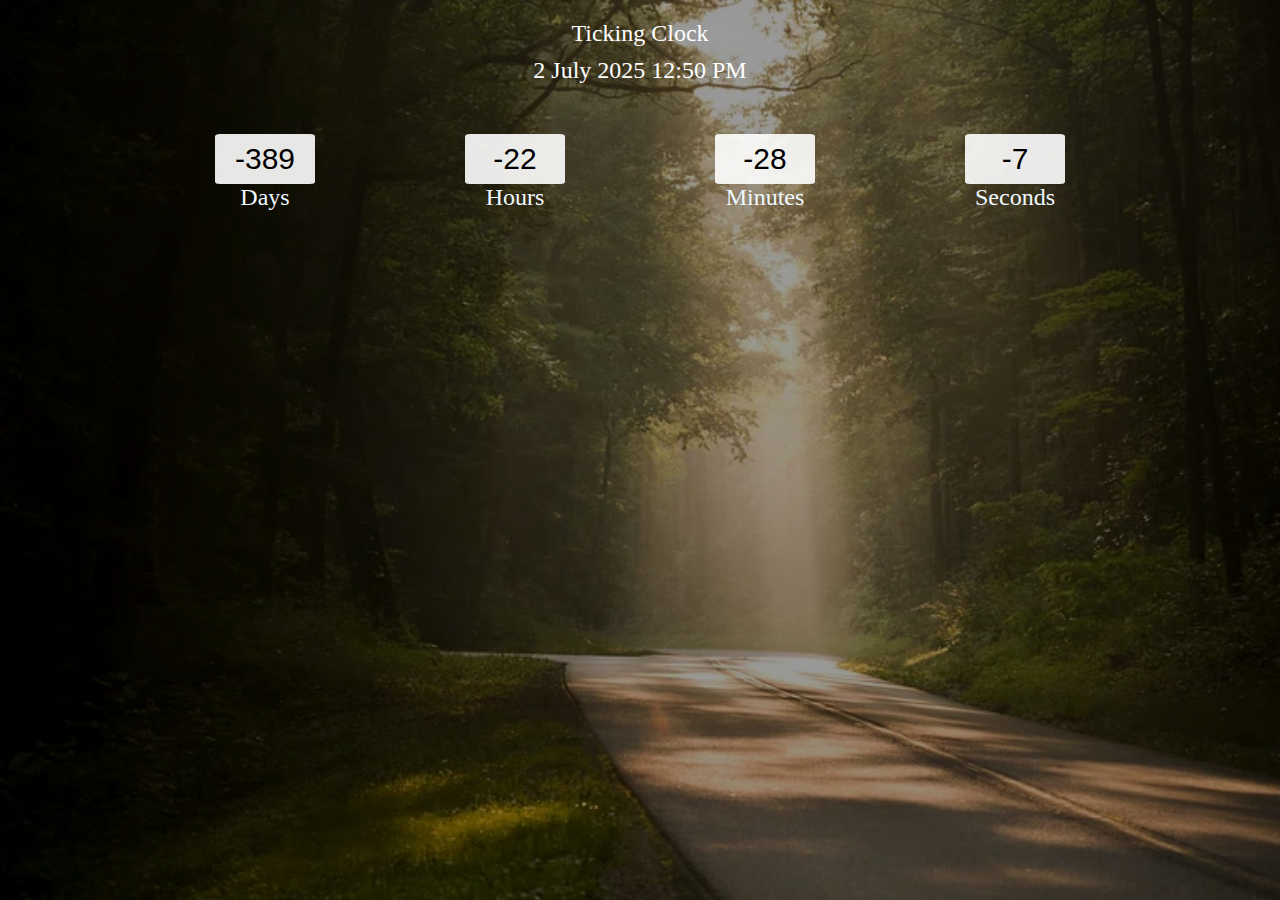
<file: index.html>
<!DOCTYPE html>
<html lang="en">
  <head>
    <meta charset="UTF-8" />
    <meta name="viewport" content="width=device-width, initial-scale=1.0" />
    <title>Ticking Clock</title>
    <link rel="stylesheet" href="countdown.css" />
   
  </head>
  <body>
    <div class="main">
      <div class="overlay">
        <div class="tittle">
          <div class="tittle">Ticking Clock</div>
          <div class="tittle" id="end-Date">2 July 2025 8:05 PM</div>
          <div class="col">
            <div>
              <input type="text" readonly value="0">
              <br>
              <label for="">Days</label>
            </div>
            <div>
              <input type="text" readonly value="0" >
              <br>
              <label for="">Hours</label>
          </div>
          <div>
            <input type="text"  readonly value="0">
            <br>
            <label for="">Minutes</label>
        </div>
        <div>
            <input type="text" readonly value="0" >
            <br>
            <label for="">Seconds</label>
        </div>
        </div>
      </div>
    </div>
    <script src="countdown.js"></script>
  </body>
</html>
</file>
<file: countdown.css>
*{
    padding: 0;
    margin: 0;
    box-sizing: border-box;
}

.main{
    width: 100%;
    height: 100vh;
    background-image: url("bg2.webp");
    background-repeat: no-repeat;
    background-size: cover;
   
}

.overlay {
    width: 100%;
    height: 100%;
    display: flex;
    flex-direction: column;
    background-color:rgba(0,0,0,0.4);
}
 
.tittle{
    color: white;
    margin-top: 10px;
    font-family: cursive;
    font-size: 1.5rem;
    text-align: center;
}

.col{
    margin-top: 40px;
    width: 1000px;
    color: aliceblue;
    /* height: 100px; */
    display: flex;
    /* border: 1px white solid; */
    margin: 10px  auto;
    justify-content: center;
    
}

.col div {
    margin-top: 40px;
    width: 250px;
    text-align: center;
}

input{
    width: 40%;
    background-color: rgba(255, 255, 255, 0.9);
    border-color: transparent;
    border-radius: 5%;
    height: 50px;
    text-align: center;
    font-size: 30px;
    /* display: block; */

}
</file>
